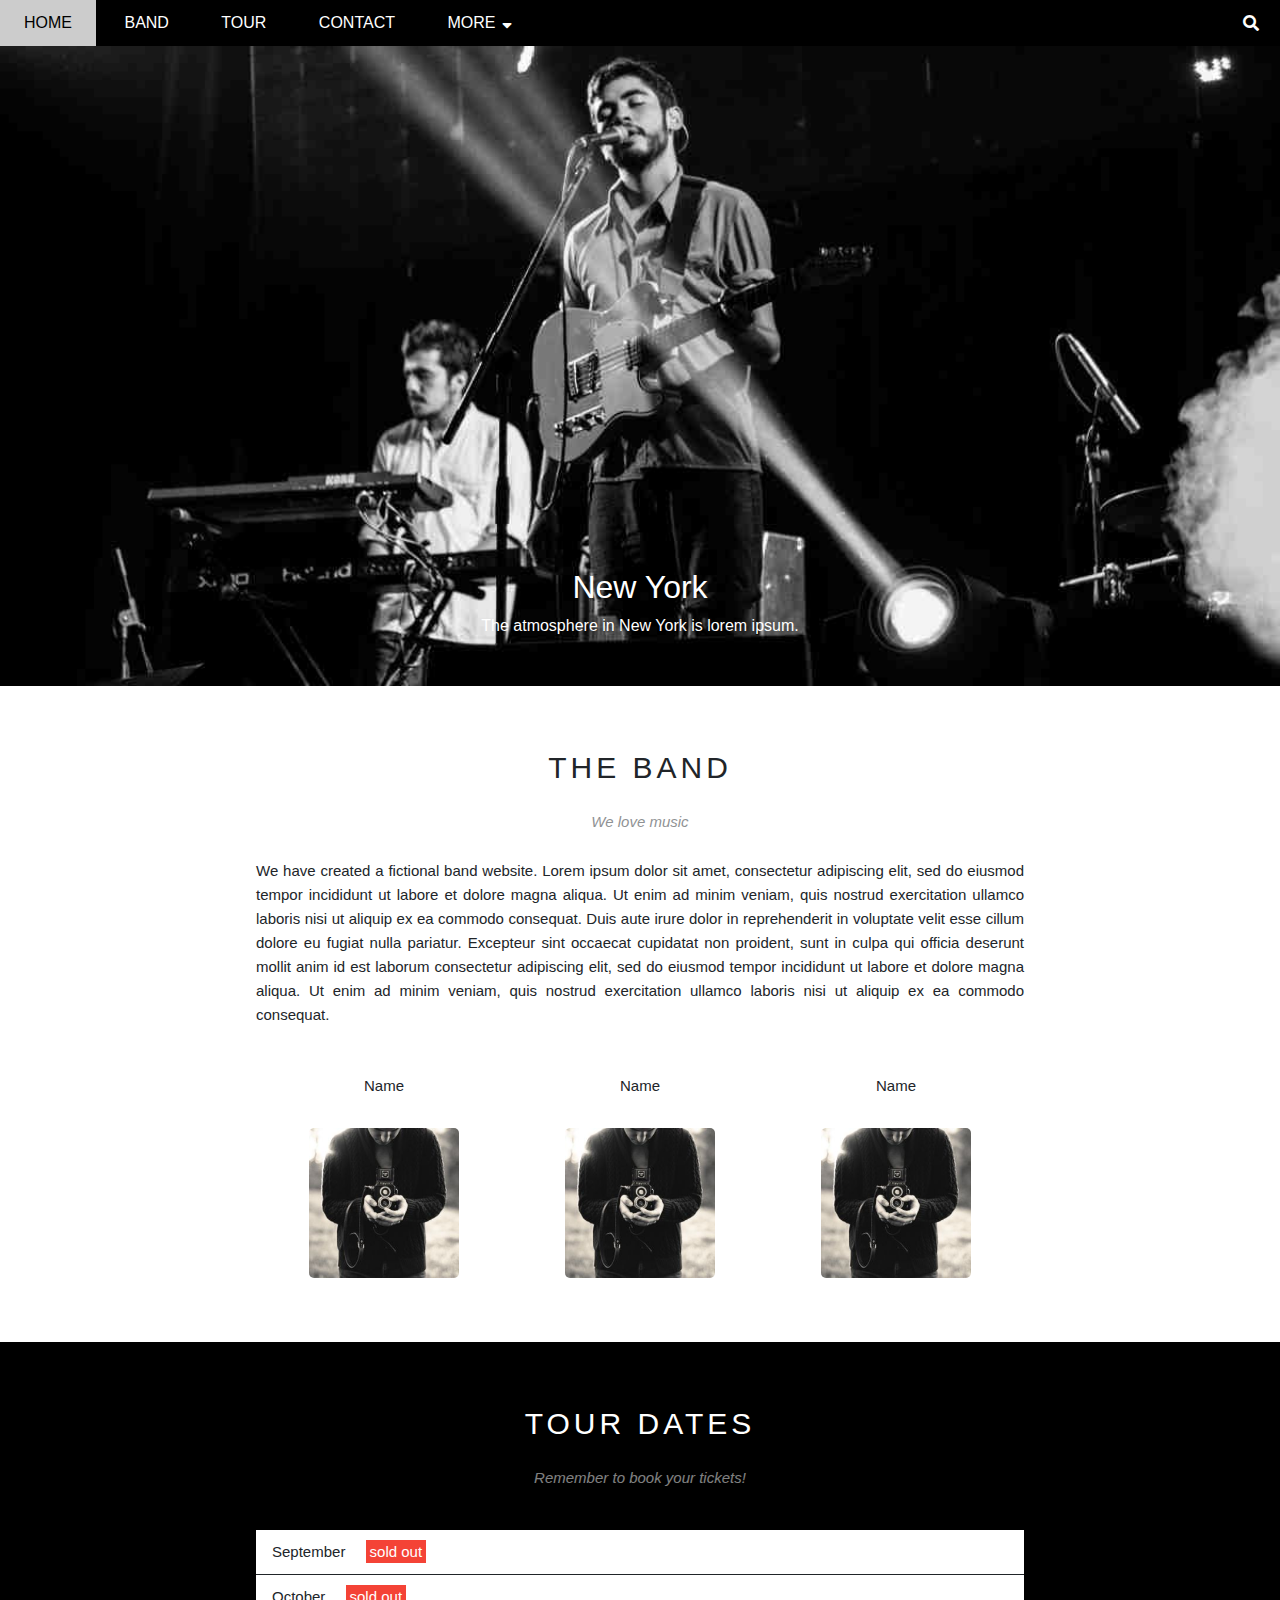
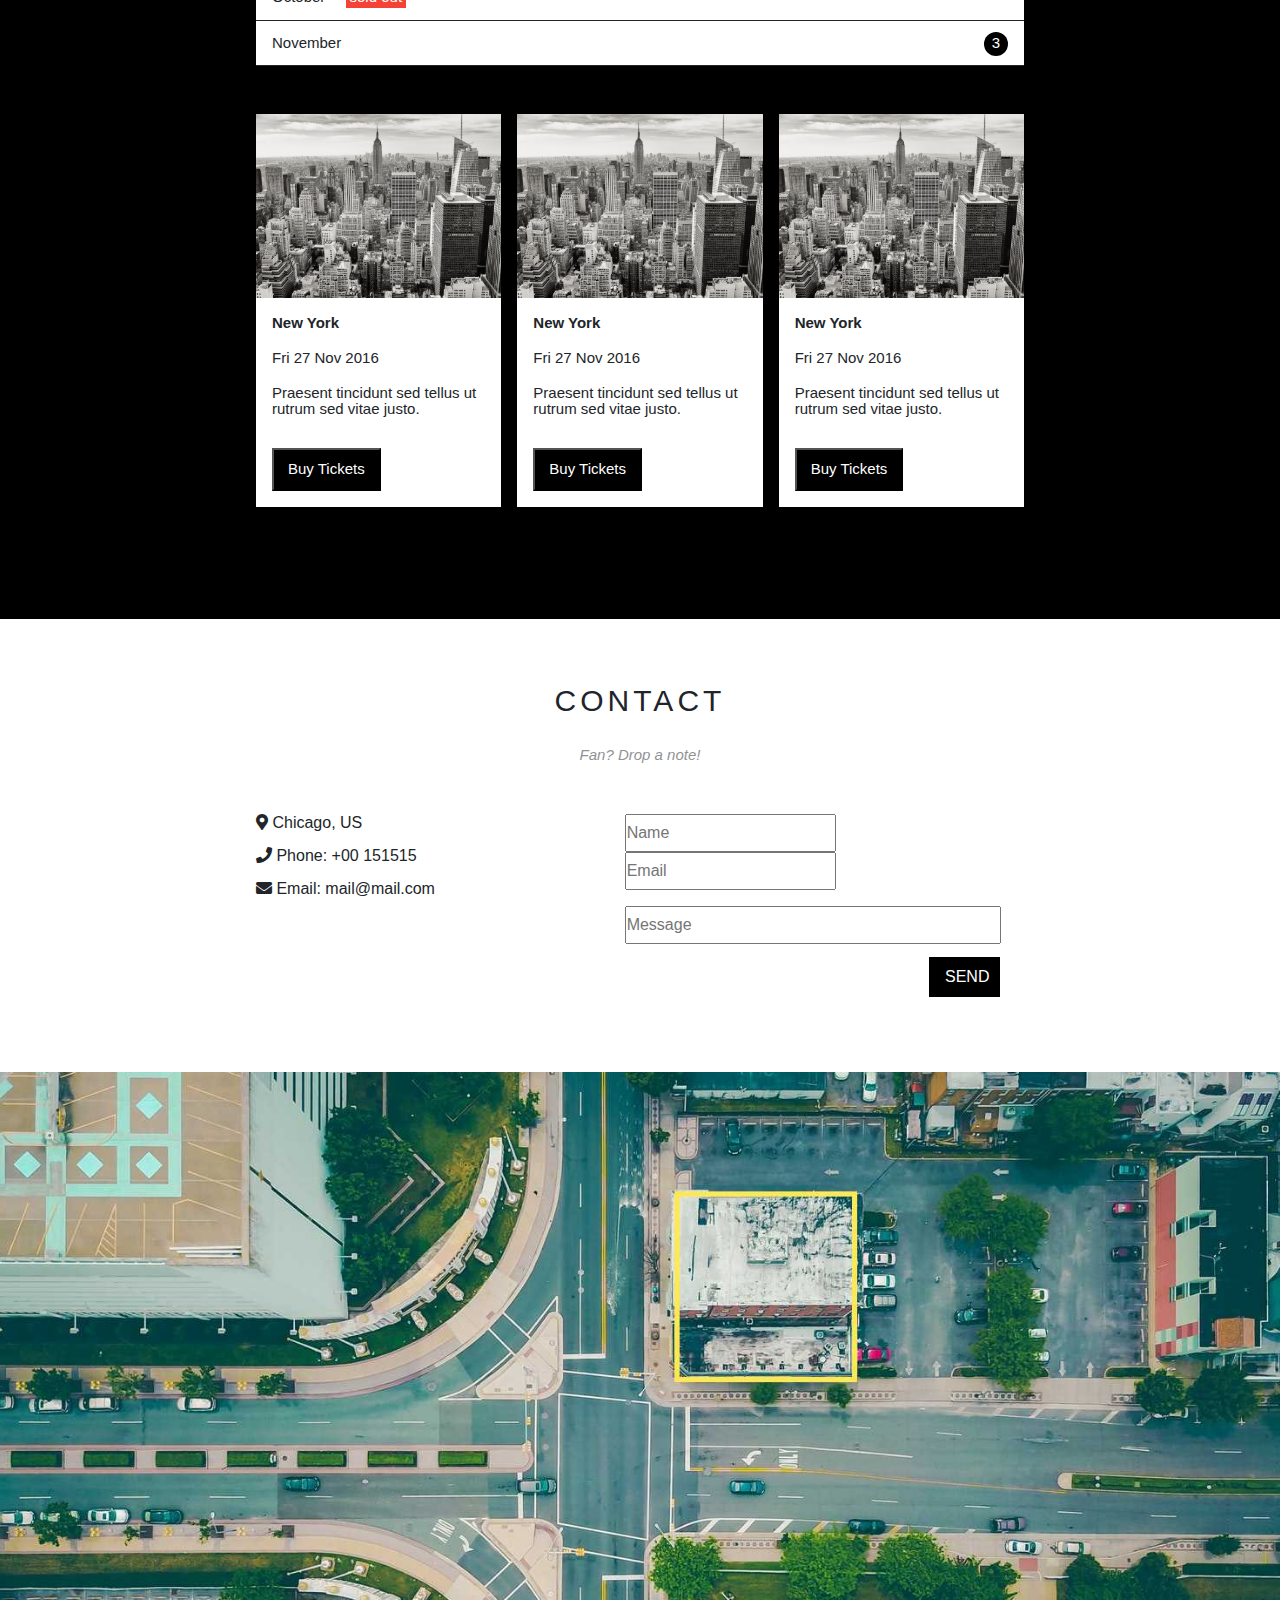
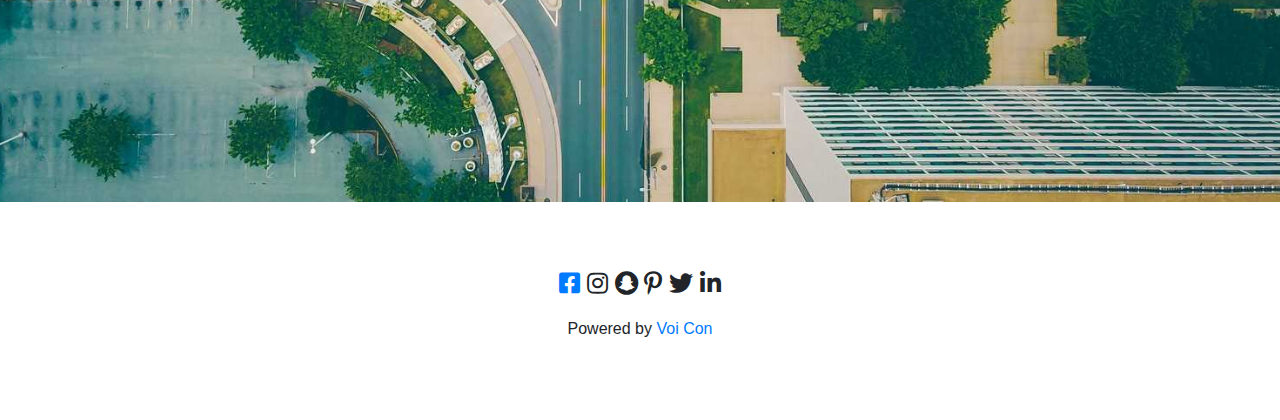
<file: index.html>
<!DOCTYPE html>
<html lang="en">
<head>
<meta charset="UTF-8">
<meta name="viewport" content="width=device-width, initial-scale=1.0">
<meta http-equiv="X-UA-Compatible" content="ie=edge">
<meta name="Description" content="Enter your description here"/>
<link rel="stylesheet" href="https://cdnjs.cloudflare.com/ajax/libs/twitter-bootstrap/4.6.0/css/bootstrap.min.css">
<link rel="stylesheet" href="https://cdnjs.cloudflare.com/ajax/libs/font-awesome/5.15.4/css/all.min.css">
<link rel="stylesheet" href="assets/css/style.css">
<link rel="stylesheet" href="./assets/css/style.css">
<link rel="stylesheet" href="assets/css/responsive.css">
<script src="assets/js/javascript.js"></script>
<title>The Band</title>
</head>
<body>
    <div id="main">
        <div id="header">
            <ul id="nav">
                <li><a href="#home">Home</a></li>
                <li><a href="#theband">Band</a></li>
                <li><a href="#tour">Tour</a></li>
                <li><a href="#contact">Contact</a></li>
                <li>
                    <a href="#">More
                        <i class="fas fa-sort-down"></i>
                    </a>
                        <ul class="subnav">
                            <li><a href="#merchandise">Merchandise</a></li>
                            <li><a href="#extras">Extras</a></li>
                            <li><a href="#media">Media</a></li>
                        </ul>
                </li>
            </ul>
            <div class="search-btn">
                <i class="fas fa-search"></i>
            </div>
            <div id="mobile-menu" class="mobile-menu-btn">
                <i class="ti-menu fas fa-bars"></i>
            </div>
        </div>

        <div id="home"></div>
        <div id="slider">
            <div class="text-content">
                <h2 class="text-header">New York</h2>
               <div class="text-description">The atmosphere in New York is lorem ipsum.</div>
            </div>
        </div>

        <div id="theband"></div>
        <div id="content">
            <div class="content-section">
                <h2  class="section-heading">THE BAND</h2>
                <p class="section-sub-heading">We love music</p>
                <p class="about-text">We have created a fictional band website.
                     Lorem ipsum dolor sit amet, consectetur adipiscing elit,
                      sed do eiusmod tempor incididunt ut labore et dolore
                      magna aliqua. Ut enim ad minim veniam, quis nostrud
                      exercitation ullamco laboris nisi ut aliquip ex ea
                      commodo consequat. Duis aute irure dolor in
                      reprehenderit in voluptate velit esse cillum dolore eu
                      fugiat nulla pariatur. Excepteur sint occaecat cupidatat
                      non proident, sunt in culpa qui officia deserunt mollit
                      anim id est laborum consectetur adipiscing elit, sed do
                      eiusmod tempor incididunt ut labore et dolore magna
                      aliqua. Ut enim ad minim veniam, quis nostrud
                      exercitation ullamco laboris nisi ut aliquip ex ea
                      commodo consequat.
                </p>
                <div class="member-list">
                    <div class="memder-item">
                        <p class="member-name">Name</p>
                        <img src="./assets/img/member1.jpg" alt="" class="member-img">
                    </div>
                    <div class="memder-item">
                        <p class="member-name">Name</p>
                        <img src="./assets/img/member1.jpg" alt="" class="member-img">
                    </div>
                    <div class="memder-item">
                        <p class="member-name">Name</p>
                        <img src="./assets/img/member1.jpg" alt="" class="member-img">
                    </div>
                    <div class="clear"></div>
                </div>
            </div>
            <div id="tour" class="tour-section">
                <div class="content-section">
                    <h2 class="section-heading text-white">TOUR DATES</h2>
                    <p class="section-sub-heading text-white">Remember to book your tickets!</p>
                    <ul class="tickets-list">
                        <li>September <span class="sold-out">sold out</span></li>
                        <li>October <span class="sold-out">sold out</span></li>
                        <li>November <span class="quality">3</span></li>
                    </ul>

                    <!-- place - list  -->

                    <div class="places-list">
                        <div class="places-item">
                            <img src="./assets/img/places/newyork.jpg" alt="" class="places-img">
                            <div class="places-body">
                                <h3 class="places-heading">New York</h3>
                                <p class="places-time">Fri 27 Nov 2016</p>
                                <p class="places-desc">Praesent tincidunt sed tellus ut rutrum sed vitae justo.</p>
                                <button class="places-buy-btn js-buy-ticket">Buy Tickets</button>
                            </div>
                        </div>
                        <div class="places-item">
                            <img src="./assets/img/places/newyork.jpg" alt="" class="places-img">
                            <div class="places-body">
                                <h3 class="places-heading">New York</h3>
                                <p class="places-time">Fri 27 Nov 2016</p>
                                <p class="places-desc">Praesent tincidunt sed tellus ut rutrum sed vitae justo.</p>
                                <button class="places-buy-btn js-buy-ticket">Buy Tickets</button>
                            </div>
                        </div>
                        <div class="places-item">
                            <img src="./assets/img/places/newyork.jpg" alt="" class="places-img">
                            <div class="places-body">
                                <h3 class="places-heading">New York</h3>
                                <p class="places-time">Fri 27 Nov 2016</p>
                                <p class="places-desc">Praesent tincidunt sed tellus ut rutrum sed vitae justo.</p>
                                <button class="places-buy-btn js-buy-ticket">Buy Tickets</button>
                            </div>
                        </div>
                    </div>
                    <div class="clear"></div>

                    <!-- and place  -->
                </div>

            </div>
            <div id="contact" class="content-section">
                <h2 class="section-heading">CONTACT</h2>
                <p class="section-sub-heading">Fan? Drop a note!</p>
                <div class="contact-section">
                    <div class="contact-address">
                        <p>
                            <i class="fas fa-map-marker-alt"></i>
                            Chicago, US
                        </p>
                        <p>
                            <i class="fas fa-phone"></i>
                            Phone: +00 151515
                        </p>
                        <p>
                            <i class="fas fa-envelope"></i>
                            Email: mail@mail.com
                        </p>
                    </div>
                    <div class="contact-form">
                        <p>
                            <input type="text" placeholder="Name">
                            <input type="email" placeholder="Email">
                        </p>
                        <div class="form-mess">
                            <input type="text" placeholder="Message">
                        </div>
                        <div class="form-send-btn">SEND</div>
                    </div>
                </div>
            </div>
            <div class="map-section">
                <img src="/assets/img/places/mapband.jpg" alt="">
            </div>
        </div>

        <div id="footer">
            <div class="logo">
                <a href="https://facebook.com/voicon01001000"><i class="fab fa-facebook-square"></i></a>
                <i class="fab fa-instagram"></i>
                <i class="fab fa-snapchat"></i>
                <i class="fab fa-pinterest-p"></i>
                <i class="fab fa-twitter"></i>
                <i class="fab fa-linkedin-in"></i>
            </div>
            <div class="footer-copyright">
                Powered by <a href="https://facebook.com/voicon01001000/">Voi Con</a>
            </div>
        </div>
    </div>

    <!-- Mua ve show dien  -->
    <div class="modal js-modal">
        <div class="modal-container js-modal-container">
            <div class="modal-close js-modal-close">
                <i class="fas fa-times"></i>
            </div>

            <header class="modal-header">
                <i class="fas fa-suitcase"></i>Tickets

            </header>

            <div class="modal-body">
                <label for="tickets-quanlity" class="modal-label">
                    <i class="fas fa-shopping-cart">
                        Tickets, $15 per person
                    </i>
                </label><br/>
                <input id="tickets-quanlity" type="text" class="modal-input" placeholder="How many?">
                <br/>
                <label for="" class="modal-label">
                    <i class="fas fa-user">
                        Send to
                    </i>

                </label><br/>
                <input type="text" class="modal-input" placeholder="Enter mail...">

                <button id="buy-tickets">
                    Pay <i class="fas fa-check"></i>
                </button>
            </div>
            <footer class="modal-footer">
                <p class="modal-help">Need <a href="">help?</a></p>
            </footer>
        </div>
    </div>

    <script>
        const buyBtns = document.querySelectorAll('.js-buy-ticket')
        const modal = document.querySelector('.js-modal')
        const modalClose = document.querySelector('.js-modal-close')
        const modalContainer = document.querySelector('.js-modal-container')

        function showBuyTickets(){
            modal.classList.add('open')
        }

        function hideBuyTickets(){
            modal.classList.remove('open')
        }


        for (const buyBtn of buyBtns ){
            buyBtn.addEventListener('click', showBuyTickets)
        }

        //Nghe hanh vi click vao dau x
        modalClose.addEventListener('click', hideBuyTickets)

        modal.addEventListener('click', hideBuyTickets)

        modalContainer.addEventListener('click', function (event){
            event.stopPropagation()
        })

    </script>

<script src="https://cdnjs.cloudflare.com/ajax/libs/jquery/3.5.1/jquery.slim.min.js"></script>
<script src="https://cdnjs.cloudflare.com/ajax/libs/popper.js/1.16.1/umd/popper.min.js"></script>
<script src="https://cdnjs.cloudflare.com/ajax/libs/twitter-bootstrap/4.6.0/js/bootstrap.min.js"></script>
<script src="./assets/js/javascript.js"> </script>
</body>
</html>
</file>
<file: assets/css/responsive.css>
/* Laptop */
@media(min-width: 1024px){


    .form-mess > input {
        width: 49%;
    }

    .contact-form .form-send-btn {
        margin-right: 24px;
    }

}

/* Tablet */
@media (min-width: 768px) and (max-width: 1023px){
    /* css */
    #header{
        max-width: 100% !important;
    }
    #content .content-section{
        max-width: 100%;
        padding: 0 8px;
    }
    #content{
        padding: 0 8px;
    }

    .contact-form{
        float: right;
    }

    .contact-form p{
        display: inline-block;
        width: 100%;
    }
    .contact-form div{
        width: 100%;
    }

    .form-mess > input {
        width: 100% !important;
    }

    .contact-form .form-send-btn {
        float: right;
        width: 71px;
        /* right: 0; */
        /* top: 6px; */
        background-color: #000;
        color: #fff;
        padding: 8px 16px;
        margin: 13px 13px;
    }
}


/* Mobile */
@media(max-width: 767px){
    #nav{
        display: block;
    }

    #nav .subnav{
        position: initial;
        background-color: #000;
    }

    #nav .subnav a{
        color: #fff;
        padding: 5px 43px;
    }

    #nav > li{
        display: block;
    }

    #nav li a{
        padding: 1px 24px;
    }

    #nav > li:first-child{
        display: inline-block;
    }

    #header{
        overflow: hidden;
    }

    #header .search-btn{
        display: none;
    }

    #header > .mobile-menu-btn{
        padding:12px 24px;
    }

    #header .ti-menu{
        display: block;
    }

    #content .content-section{
        width: auto;
    }

    #content .memder-item{
        width: 100%;
    }

    #content .member-name{
        margin-top: 32px;
        margin-bottom: 0;
    }

    #content .member-img{
        width: auto;
    }

    .places-list{
        display: inline-block;
    }

    .places-item{
        padding-top: 12px;
    }

    .contact-form input{
        margin-top: 12px;
        width: 100%;
        display: block;
    }
    /* foooter */

    #footer .logo{
        font-size: 48px;
    }

    .footer-copyright{
        font-size: 28px;
    }
}
</file>
<file: assets/css/style.css>
/* Reset CSS */
*{
    padding: 0;
    margin: 0;
    box-sizing: border-box;
}
html{
    font-family: Arial, Helvetica, sans-serif;
}

/*
    PC : >=1024px
    Tablet: >= 740px & < 1024px
    Mobile: < 740px

    Min la:  >=
    Max la: <
 */




.clear{
    clear: both;
}

.text-white{
    color: white;
}

/*
    1. Vị trí
    2. Kích thức
    3. Màu
    4. Kiểu dáng (kiểu chữ, Hình tròn, vuông,...

*/

#main{
    overflow: hidden;
}

#header{
    z-index: 999;
    height: 46px;
    background-color: #000;
    position: fixed;
    top: 0;
    right: 0;
    left: 0;
}

#header > .mobile-menu-btn{
    position: absolute;
    top: 0;
    right: 0;
}

#header .ti-menu{
    display: none;

}

#header > .mobile-menu-btn,
#header > .search-btn{
    display: inline-block;
    float: right;
    padding: 0 21px;
    cursor: pointer;
}

#header .search-btn:hover{
    background-color: #f44336;
}

#header .search-btn>i{
    color: #fff;
    line-height: 46px;
}
#nav, .subnav{
    list-style-type: none;
    display: inline-block;
}
#nav > li{
    position: relative;
    display: inline-block;
}

#nav a > i{
    margin-left: 2px;
}

#nav > li > a{
    color: white;
    line-height: 46px;
    text-transform: uppercase;
}

#nav li a{
    display:block;
    padding: 0px 24px;
    text-decoration: none;
}

#nav > li:hover .subnav{
    display: block;
}

#nav > li:hover > a,
#nav .subnav li:hover a
{
    color: black;
    background-color: #ccc;
}

#nav .subnav{
    left: 0;
    top: 100%;
    display: none;
    min-width: 160px;
    position: absolute;
    background-color: white;
    box-shadow: 0 0 10px rgba(0, 0, 0, 0.3);
}

#nav .subnav a{
    color: #000;
    padding: 0 12px;
    line-height: 38px;
}

#slider{
    margin-top: 46px;
    padding-top: 50%;
    position: relative;
    background: url('../img/slide1.jpg');
    background-repeat: no-repeat;
    background-size: cover;
    background-position: top center;
}

#slider .text-content{
    position: absolute;
    bottom: 48px;
    color: #fff;
    left: 50%;
    transform: translateX(-50%);
    text-align: center;
}

#content{

}

#content .content-section{
    width: 800px;
    padding: 64px 16px;
    margin: auto;
}

#content .section-heading{
    text-align: center;
    font-size: 30px;
    font-weight: 500;
    letter-spacing: 4px;
}
#content .section-sub-heading{
    text-align: center;
    font-size: 15px;
    margin-top: 25px;
    font-style: italic;
    opacity: 50%;
}

#content .about-text{
    font-size: 15px;
    margin-top: 25px;
    text-align: justify;
    line-height: 1.6;
}

#content .member-list{
    margin-top: 48px;
    /* overflow: hidden; */
}

#content .memder-item{
    float: left;
    text-align: center;
    width: calc(100%/3);
}

#content .member-name{
    font-size: 15px;
}

#content .member-img{
    margin-top: 15px;
    width: 150px;
    border-radius: 5px;
}

.tour-section{
    background-color: #000;
}

.tickets-list{
    background-color: #fff;
    margin-top: 40px;
    list-style: none;
}

.tickets-list li{
    font-size: 15px;
    padding: 11px 16px;
    border-bottom: 1px solid ;
}

.tickets-list .sold-out{
    background-color: #f44336;
    color: white;
    padding: 3px 4px;
    margin-left: 16px;
}

.tickets-list .quality{
    float: right;
    width: 24px;
    height: 24px;
    background-color: #000;
    text-align: center;
    color: #fff;
    border-radius: 50%;
    /* line-height: 24px; */
}

/* start places */

.places-list{
    display: inline-flex;
    margin: 32px -8px 48px -8px;
}

.places-item{
    float: left;
    padding: 0 8px;
    width: 33,33333%;
}

.places-img{
    display: block;
    width: 100%;
}

.places-img :hover{
    opacity: 0.6;
}

.places-body{
    background-color: #fff;
    padding: 16px;
    font-size: 15px;
}

.places-heading{
    font-size: 15px;
    font-weight: 600;
}

.places-time{
    margin-top: 15px;
}

.places-desc{
    margin-top: 15px;
    line-height: 16px;
}

.places-buy-btn{
    background-color: #000;
    color: white;
    padding: 8px 14px;
    /* text-decoration: none; */
    display: inline-block;
    margin-top: 15px;
}

.places-buy-btn:hover{
    background-color: #ccc;
    color: #000;
    text-decoration: none;
}
/* and places  */

/* start contact form  */
.contact-section{
    padding-top: 32px;
}

.contact-address{
    width: 48%;
    float: left;
    line-height: 1;
}

.contact-form  input{
    height: 38px;
}

.contact-form .form-send-btn {
    float: right;
    width: 71px;
    /* right: 0; */
    /* top: 6px; */
    background-color: #000;
    color: #fff;
    padding: 8px 16px;
    margin: 13px 13px;
}

.contact-form .form-send-btn:hover{
    background-color: #ccc;
    color: #000;
    cursor: pointer;
}

.form-mess > input{
    width: 100%;
}

/* end contact form  */

.map-section{
    margin: 64px -8px;

}

.map-section > img{
    max-width: 100%;
}

#footer{
    text-align: center;
    padding-bottom: 64px;
}

#footer .logo{
    font-size: 24px;
}

#footer .logo >i:hover{
    opacity: 0.6;
}

.footer-copyright{
    margin: 15px 0;
}

.footer-copyright >a:hover{
    text-decoration: none;
}




.modal{
    position: fixed;
    top: 0;
    right: 0;
    left: 0;
    bottom: 0;
    background: rgba(0, 0, 0, 0.4);
    align-items: center;
    justify-content: center;
    display: none;

}

.modal.open{
    display: flex;
}

.modal-container{
    position: relative;
    background-color: #fff;
    width: 900px;
    max-width: calc(100% - 32px);
    min-height: 200px;
    animation: modalFadeIn ease 1s;
}

.modal-close{
    position: absolute;
    top: 0;
    right: 0;
    color: #fff;
    padding: 12px;
    cursor: pointer;
    opacity: 0.8;
}


.modal-header{
    height: 130px;
    justify-content: center;
    align-items: center;
    background-color: #009688;
    font-size: 30px;
    color: #fff;
}
.modal-header i{
    margin-right: 16px;
}

.modal-label{
    font-size: 16px;
    margin-bottom: 12px;
}
.modal-input{
    width: 100%;
    font-size: 12px;
    padding: 10px;
    margin-bottom: 24px;
    border: 1px solid #ccc;
}

#buy-tickets{
    width: 100%;
    border: none;
    font-size: 16px;
    padding: 10px 0;
    color: #fff;
    text-transform: uppercase;
    background-color: #009688;
}
#buy-tickets:hover{
    cursor: pointer;
    opacity: 0.6;
}

@keyframes modalFadeIn {
    from{
        opacity: 0;
        transform: translateY(-140px);
    }
    to{
        opacity: 1;
        transform: translateY(0);
    }
}
</file>
